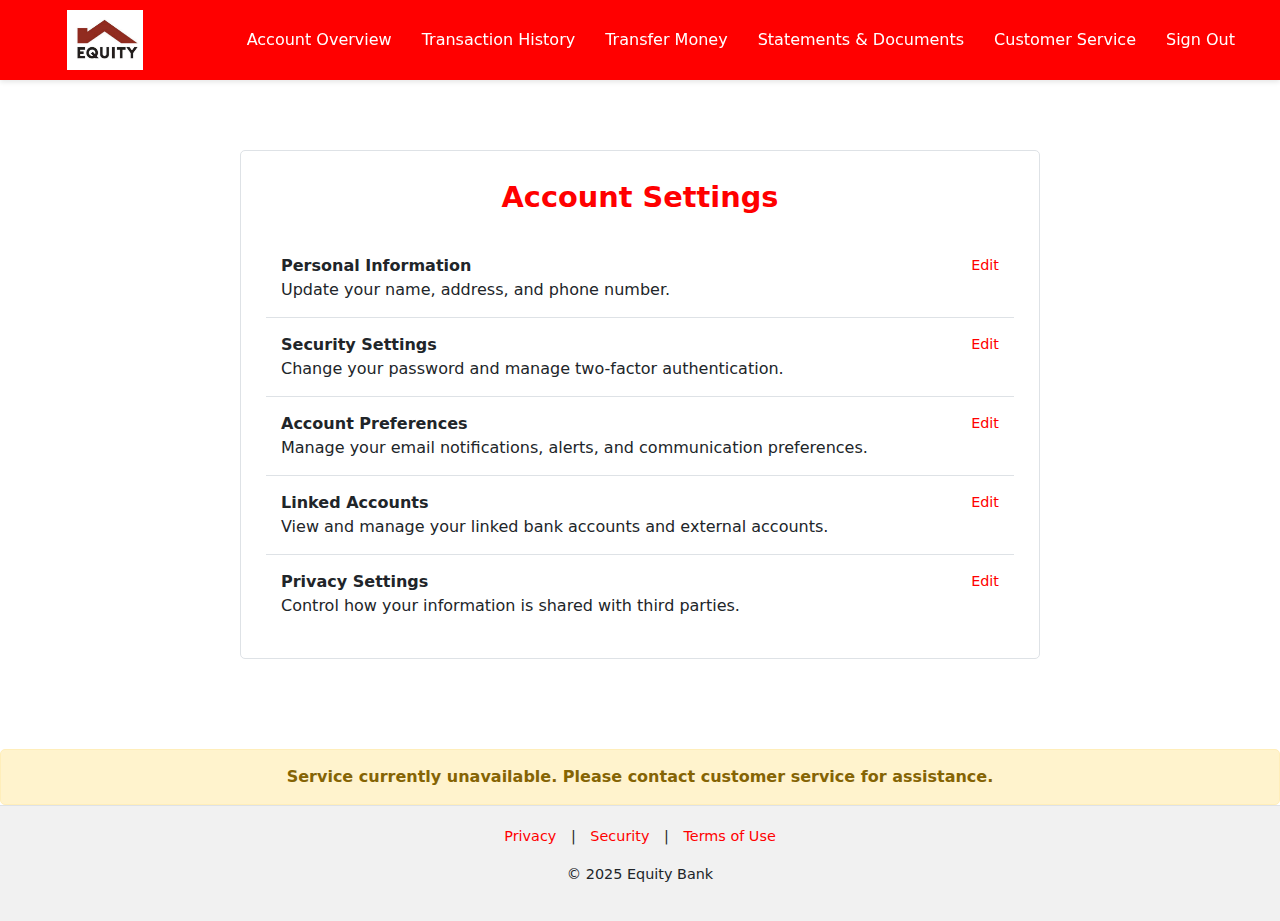
<file: Accountsettings.html>
<!DOCTYPE html>
<html lang="en">

<head>
    <meta charset="UTF-8">
    <meta name="viewport" content="width=device-width, initial-scale=1.0">
    <title>Account Settings - Equity Bank</title>
    <link href="https://cdn.jsdelivr.net/npm/bootstrap@5.3.0/dist/css/bootstrap.min.css" rel="stylesheet">
    <style>
        html, body {
            height: 100%;
            margin: 0;
            display: flex;
            flex-direction: column;
        }

        .logo-img {
    width: 150px; /* Adjust the width as needed */
    height: auto; /* Maintains aspect ratio */
    max-height: 60px; /* Ensures it fits within the header */
    object-fit: contain; /* Prevents distortion */
}
        /* Header Styles */
        .header {
            background-color: #ff0000; /* Changed to red */
            padding: 10px 30px; /* Slightly larger padding for a more spacious feel */
            display: flex;
            justify-content: space-between;
            align-items: center;
            color: white;
            box-shadow: 0 2px 5px rgba(0, 0, 0, 0.1); /* Add a subtle shadow */
            position: sticky;
            top: 0; /* Make the header sticky so it stays at the top */
            z-index: 1000; /* Ensure the header stays on top of other content */
        }

        /* Logo */
        .header-logo img {
            max-height: 50px; /* Make sure logo height is consistent */
        }

        /* Navigation Styles */
        .header-nav {
            display: flex;
            align-items: center;
        }

        .header-nav a {
            color: white;
            text-decoration: none;
            margin: 0 15px; /* Increased margin for better spacing */
            font-size: 16px;
            font-weight: 500;
            transition: color 0.3s ease, transform 0.3s ease; /* Smooth transition for color and hover effects */
        }

        .header-nav a:hover {
            color: #ffcccc; /* Light red color on hover */
            transform: translateY(-2px); /* Slightly lift the link on hover for a dynamic effect */
        }

        /* Mobile responsiveness */
        @media (max-width: 767px) {
            .header-nav {
                display: flex;
                flex-direction: column;
                align-items: flex-start;
                margin-top: 10px;
            }

            .header-nav a {
                margin: 8px 0;
                font-size: 18px; /* Slightly larger text for readability on small devices */
            }
        }

        /* Main content area */
        .content {
            flex: 1;
            display: flex;
            justify-content: center;
            align-items: center;
            padding: 20px;
        }

        .settings-container {
            background-color: white;
            border: 1px solid #dee2e6;
            border-radius: 5px;
            padding: 25px;
            max-width: 800px;
            width: 100%;
            margin: 50px auto;
        }

        .settings-header {
            font-size: 1.8rem;
            font-weight: bold;
            margin-bottom: 20px;
            text-align: center;
            color: #ff0000; /* Changed to red */
        }

        .settings-list {
            margin-top: 20px;
        }

        .settings-item {
            padding: 15px;
            border-bottom: 1px solid #dee2e6;
            cursor: pointer;
            transition: background-color 0.3s ease;
        }

        .settings-item:last-child {
            border-bottom: none;
        }

        .settings-item:hover {
            background-color: #f1f1f1;
        }

        .settings-details {
            display: flex;
            justify-content: space-between;
            align-items: center;
        }

        .settings-title {
            font-weight: bold;
        }

        .settings-edit {
            color: #ff0000; /* Changed to red */
            cursor: pointer;
            font-size: 0.9rem;
        }

        .settings-edit:hover {
            text-decoration: underline;
        }

        /* Footer Styles */
        .chase-footer {
            background-color: #f1f1f1;
            padding: 20px;
            text-align: center;
            font-size: 0.9rem;
            border-top: 1px solid #dee2e6;
        }

        .chase-footer a {
            color: #ff0000; /* Changed to red */
            text-decoration: none;
            margin: 0 10px;
            transition: text-decoration 0.3s ease;
        }

        .chase-footer a:hover {
            text-decoration: underline;
        }

        /* Unavailable Service Notice */
        .unavailable-notice {
            background-color: #fff3cd;
            border: 1px solid #ffeeba;
            color: #856404;
            padding: 15px;
            border-radius: 5px;
            text-align: center;
            margin-top: 20px;
            font-weight: bold;
        }

        /* Responsive Styles */
        @media (max-width: 767px) {
            .header-nav {
                display: flex;
                flex-direction: column;
                align-items: flex-start;
                margin-top: 10px;
            }

            .header-nav a {
                margin: 8px 0;
                font-size: 18px; /* Slightly larger text for readability on small devices */
            }
        }
    </style>
</head>

<body>
    <header class="header">
        <img src="Equitylogo.jpeg" alt="Equity Logo" class="logo-img">
        <nav class="header-nav">
            <a href="Home.html">Account Overview</a>
            <a href="transactionhistory.html">Transaction History</a>
            <a href="transfer.html">Transfer Money</a>
            <a href="statement.html">Statements & Documents</a>
            <a href="Customerservice.html">Customer Service</a>
            <a href="Signin.html">Sign Out</a>
        </nav>
    </header>

    <!-- Account Settings Container -->
    <div class="content">
        <div class="settings-container">
            <div class="settings-header">Account Settings</div>

            <!-- Settings List -->
            <div class="settings-list">

                <!-- Settings Item -->
                <div class="settings-item">
                    <div class="settings-details">
                        <span class="settings-title">Personal Information</span>
                        <span class="settings-edit">Edit</span>
                    </div>
                    <div>
                        <p class="mb-0">Update your name, address, and phone number.</p>
                    </div>
                </div>

                <!-- Settings Item -->
                <div class="settings-item">
                    <div class="settings-details">
                        <span class="settings-title">Security Settings</span>
                        <span class="settings-edit">Edit</span>
                    </div>
                    <div>
                        <p class="mb-0">Change your password and manage two-factor authentication.</p>
                    </div>
                </div>

                <!-- Settings Item -->
                <div class="settings-item">
                    <div class="settings-details">
                        <span class="settings-title">Account Preferences</span>
                        <span class="settings-edit">Edit</span>
                    </div>
                    <div>
                        <p class="mb-0">Manage your email notifications, alerts, and communication preferences.</p>
                    </div>
                </div>

                <!-- Settings Item -->
                <div class="settings-item">
                    <div class="settings-details">
                        <span class="settings-title">Linked Accounts</span>
                        <span class="settings-edit">Edit</span>
                    </div>
                    <div>
                        <p class="mb-0">View and manage your linked bank accounts and external accounts.</p>
                    </div>
                </div>

                <!-- Settings Item -->
                <div class="settings-item">
                    <div class="settings-details">
                        <span class="settings-title">Privacy Settings</span>
                        <span class="settings-edit">Edit</span>
                    </div>
                    <div>
                        <p class="mb-0">Control how your information is shared with third parties.</p>
                    </div>
                </div>

            </div>
        </div>
    </div>

            <!-- Unavailable Service Notice -->
            <div class="unavailable-notice">
                Service currently unavailable. Please contact customer service for assistance.
            </div>
        </div>

    <!-- Chase Bank Footer -->
    <footer class="chase-footer">
        <p>
            <a href="#">Privacy</a> | <a href="#">Security</a> | <a href="#">Terms of Use</a>
        </p>
        <p>© 2025 Equity Bank</p>
    </footer>

    <script src="https://cdn.jsdelivr.net/npm/bootstrap@5.3.0/dist/js/bootstrap.bundle.min.js"></script>
</body>

</html>
</file>
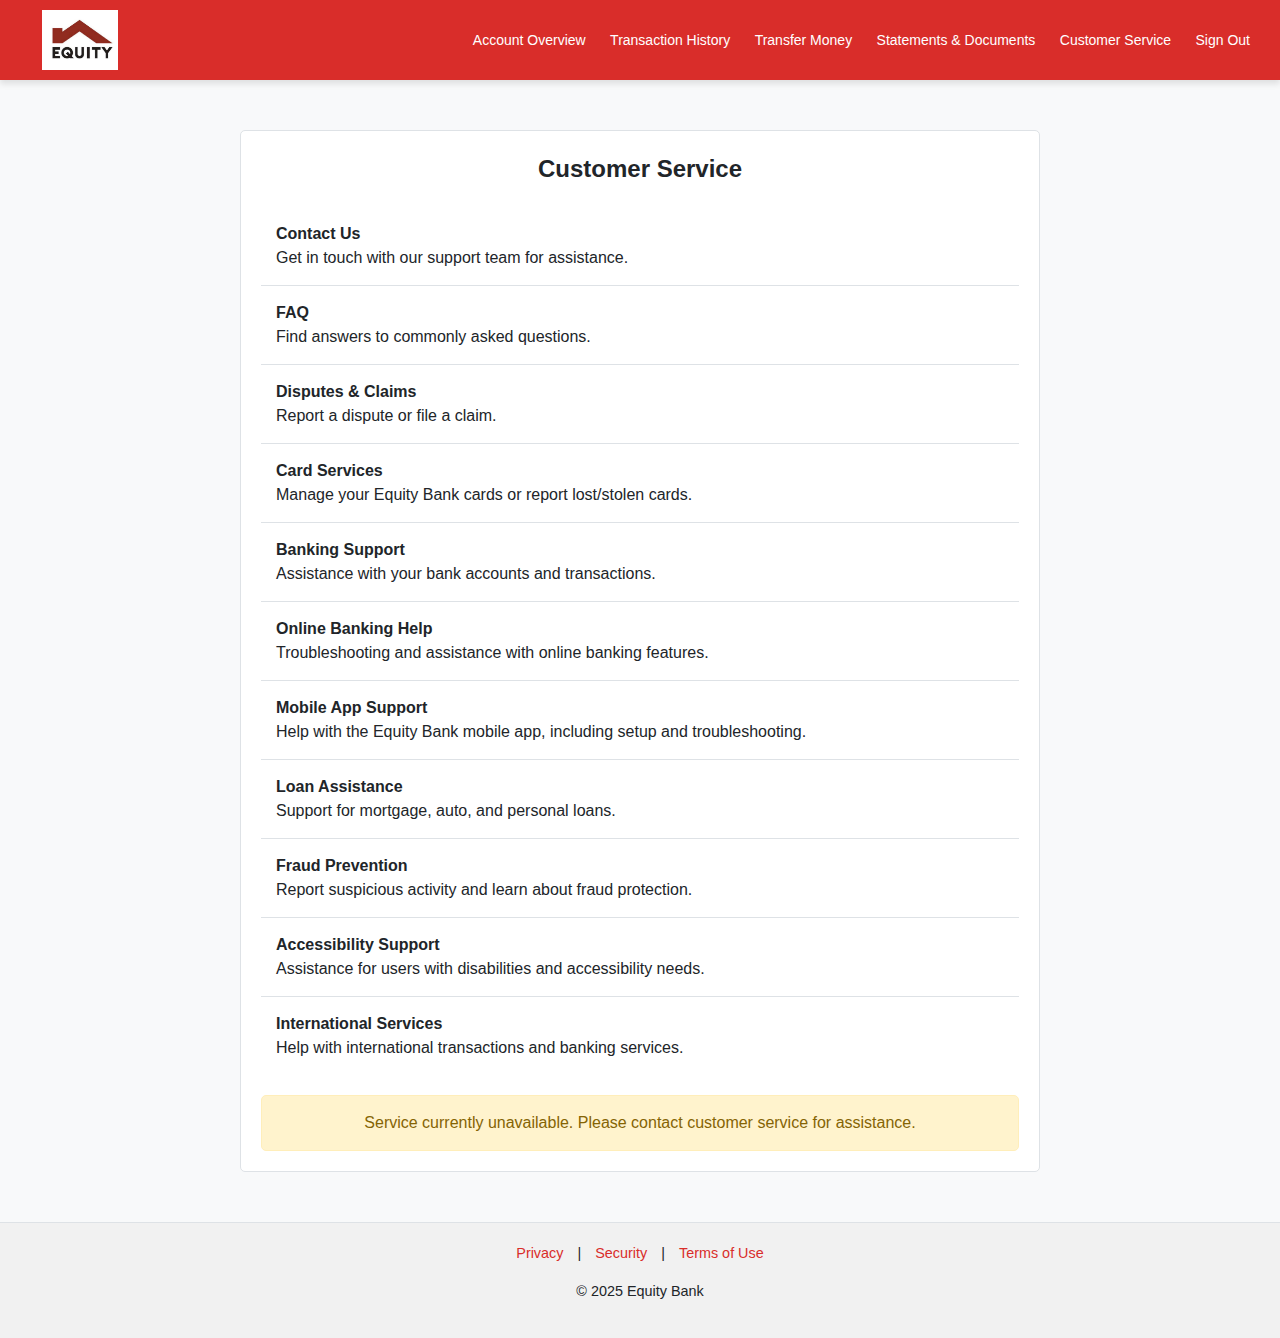
<file: Customerservice.html>
<!DOCTYPE html>
<html lang="en">

<head>
    <meta charset="UTF-8">
    <meta name="viewport" content="width=device-width, initial-scale=1.0">
    <title>Customer Service - Equity Bank</title>
    <link href="https://cdn.jsdelivr.net/npm/bootstrap@5.3.0/dist/css/bootstrap.min.css" rel="stylesheet">
    <style>
        body {
            font-family: Arial, sans-serif;
            background-color: #f8f9fa;
        }

        .logo-img {
    width: 150px; /* Adjust the width as needed */
    height: auto; /* Maintains aspect ratio */
    max-height: 60px; /* Ensures it fits within the header */
    object-fit: contain; /* Prevents distortion */
}

        .header {
            background-color: #d92d2a; /* Red background */
            padding: 10px 20px;
            display: flex;
            justify-content: space-between;
            align-items: center;
            color: white;
            box-shadow: 0 4px 6px rgba(0, 0, 0, 0.1);
        }

        .header img {
            width: 120px;
        }

        .header-nav a {
            color: white;
            text-decoration: none;
            margin: 0 10px;
            font-size: 14px;
        }

        .header-nav a:hover {
            text-decoration: underline;
            color: #ffcc00; /* Gold color on hover */
        }

        /* Footer Styles */
        .chase-footer {
            background-color: #f1f1f1;
            padding: 20px;
            text-align: center;
            font-size: 0.9rem;
            margin-top: 50px;
            border-top: 1px solid #dee2e6;
        }

        .chase-footer a {
            color: #d92d2a; /* Red color for footer links */
            text-decoration: none;
            margin: 0 10px;
        }

        .chase-footer a:hover {
            text-decoration: underline;
        }

        /* Customer Service Page Styles */
        .service-container {
            background-color: white;
            border: 1px solid #dee2e6;
            border-radius: 5px;
            padding: 20px;
            max-width: 800px;
            margin: 50px auto;
        }

        .service-header {
            font-size: 1.5rem;
            font-weight: bold;
            margin-bottom: 20px;
            text-align: center;
        }

        .service-list {
            margin-top: 20px;
        }

        .service-item {
            padding: 15px;
            border-bottom: 1px solid #dee2e6;
            cursor: pointer;
        }

        .service-item:last-child {
            border-bottom: none;
        }

        .service-item:hover {
            background-color: #f1f1f1;
        }

        .service-details {
            display: flex;
            justify-content: space-between;
            align-items: center;
        }

        .service-title {
            font-weight: bold;
        }

        .service-edit {
            color: #d92d2a; /* Red color for edit link */
            cursor: pointer;
            font-size: 0.9rem;
        }

        .service-edit:hover {
            text-decoration: underline;
        }

        /* Responsive Design */
        @media (max-width: 768px) {
            .header {
                flex-direction: column;
                align-items: flex-start;
                padding: 15px;
            }

            .header-nav {
                display: flex;
                flex-direction: column;
                align-items: flex-start;
                margin-top: 10px;
            }

            .header-nav a {
                margin: 5px 0;
                font-size: 16px;
            }

            .service-container {
                padding: 15px;
                max-width: 100%;
                margin: 20px 10px;
            }

            .service-header {
                font-size: 1.2rem;
            }

            .service-list {
                padding-left: 0;
            }

            .service-item {
                padding: 10px;
            }

            .service-item .service-title {
                font-size: 1rem;
            }
        }

        @media (max-width: 576px) {
            .service-header {
                font-size: 1.1rem;
            }

            .service-nav {
                display: none;
            }

            .service-item {
                padding: 10px 5px;
            }
        }

        /* Service Unavailable Notice */
        .unavailable-notice {
            background-color: #fff3cd;
            border: 1px solid #ffeeba;
            color: #856404;
            padding: 15px;
            border-radius: 5px;
            text-align: center;
            margin-top: 20px;
        }
    </style>
</head>

<body>
    <header class="header">
        <img src="Equitylogo.jpeg" alt="Equity Logo" class="logo-img">
        <nav class="header-nav">
            <a href="Home.html">Account Overview</a>
            <a href="transactionhistory.html">Transaction History</a>
            <a href="transfer.html">Transfer Money</a>
            <a href="statement.html">Statements & Documents</a>
            <a href="Customerservice.html">Customer Service</a>
            <a href="Signin.html">Sign Out</a>
        </nav>
    </header>

    <!-- Customer Service Container -->
    <div class="service-container">
        <div class="service-header">Customer Service</div>

        <!-- Service List -->
        <div class="service-list">

            <!-- Service Item -->
            <div class="service-item">
                <div class="service-details">
                    <span class="service-title">Contact Us</span>
                </div>
                <div>
                    <p class="mb-0">Get in touch with our support team for assistance.</p>
                </div>
            </div>

            <!-- Service Item -->
            <div class="service-item">
                <div class="service-details">
                    <span class="service-title">FAQ</span>
                </div>
                <div>
                    <p class="mb-0">Find answers to commonly asked questions.</p>
                </div>
            </div>

            <!-- Service Item -->
            <div class="service-item">
                <div class="service-details">
                    <span class="service-title">Disputes & Claims</span>
                </div>
                <div>
                    <p class="mb-0">Report a dispute or file a claim.</p>
                </div>
            </div>

            <!-- Service Item -->
            <div class="service-item">
                <div class="service-details">
                    <span class="service-title">Card Services</span>
                </div>
                <div>
                    <p class="mb-0">Manage your Equity Bank cards or report lost/stolen cards.</p>
                </div>
            </div>

            <!-- Service Item -->
            <div class="service-item">
                <div class="service-details">
                    <span class="service-title">Banking Support</span>
                </div>
                <div>
                    <p class="mb-0">Assistance with your bank accounts and transactions.</p>
                </div>
            </div>

            <!-- New Service Item -->
            <div class="service-item">
                <div class="service-details">
                    <span class="service-title">Online Banking Help</span>
                </div>
                <div>
                    <p class="mb-0">Troubleshooting and assistance with online banking features.</p>
                </div>
            </div>

            <!-- New Service Item -->
            <div class="service-item">
                <div class="service-details">
                    <span class="service-title">Mobile App Support</span>
                </div>
                <div>
                    <p class="mb-0">Help with the Equity Bank mobile app, including setup and troubleshooting.</p>
                </div>
            </div>

            <!-- New Service Item -->
            <div class="service-item">
                <div class="service-details">
                    <span class="service-title">Loan Assistance</span>
                </div>
                <div>
                    <p class="mb-0">Support for mortgage, auto, and personal loans.</p>
                </div>
            </div>

            <!-- New Service Item -->
            <div class="service-item">
                <div class="service-details">
                    <span class="service-title">Fraud Prevention</span>
                </div>
                <div>
                    <p class="mb-0">Report suspicious activity and learn about fraud protection.</p>
                </div>
            </div>

            <!-- New Service Item -->
            <div class="service-item">
                <div class="service-details">
                    <span class="service-title">Accessibility Support</span>
                </div>
                <div>
                    <p class="mb-0">Assistance for users with disabilities and accessibility needs.</p>
                </div>
            </div>

            <!-- New Service Item -->
            <div class="service-item">
                <div class="service-details">
                    <span class="service-title">International Services</span>
                </div>
                <div>
                    <p class="mb-0">Help with international transactions and banking services.</p>
                </div>
            </div>

        </div>

        <!-- Service Unavailable Notice -->
        <div class="unavailable-notice">
            Service currently unavailable. Please contact customer service for assistance.
        </div>
    </div>

    <!-- Chase Bank Footer -->
    <footer class="chase-footer">
        <p>
            <a href="#">Privacy</a> | <a href="#">Security</a> | <a href="#">Terms of Use</a>
        </p>
        <p>© 2025 Equity Bank</p>
    </footer>

    <script src="https://cdn.jsdelivr.net/npm/bootstrap@5.3.0/dist/js/bootstrap.bundle.min.js"></script>
</body>

</html>
</file>
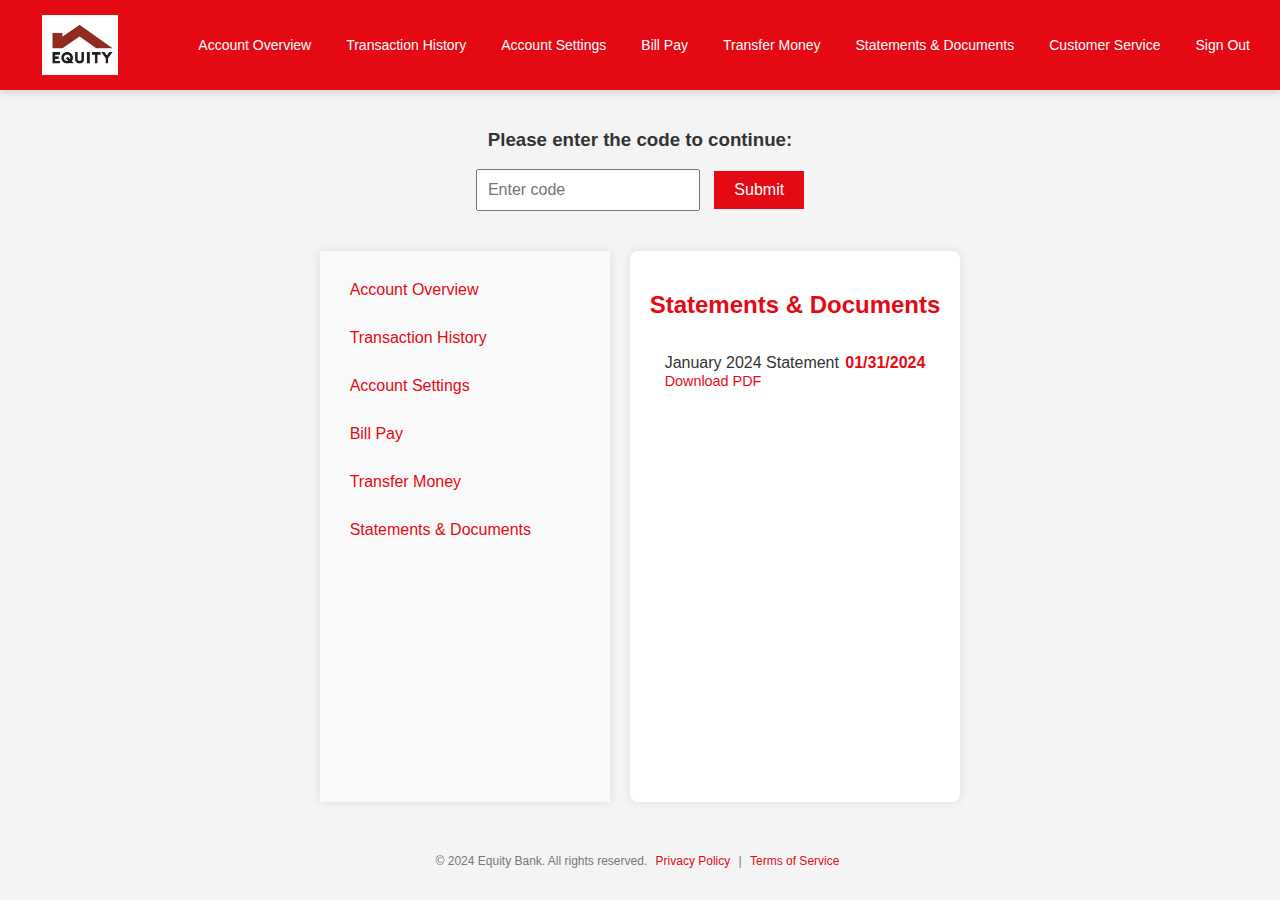
<file: statement.html>
<!DOCTYPE html>
<html lang="en">

<head>
    <meta charset="UTF-8">
    <meta name="viewport" content="width=device-width, initial-scale=1.0">
    <title>Equity Bank - Statements & Documents</title>
    <style>
        body {
            font-family: 'Helvetica Neue', Arial, sans-serif;
            background-color: #f4f4f4;
            margin: 0;
            padding: 0;
            color: #333;
            display: flex;
            flex-direction: column;
            min-height: 100vh;
        }

        .header {
            background-color: #e50914;
            padding: 15px 20px;
            display: flex;
            justify-content: space-between;
            align-items: center;
            color: white;
            box-shadow: 0 4px 6px rgba(0, 0, 0, 0.1);
        }

        .header img {
            width: 120px;
        }

        .header-nav {
            display: flex;
            flex-wrap: wrap;
            gap: 15px;
            justify-content: flex-end;
        }

        .header-nav a {
            color: white;
            text-decoration: none;
            font-size: 14px;
            padding: 5px 10px;
            border-radius: 4px;
        }


        .logo-img {
    width: 150px; /* Adjust the width as needed */
    height: auto; /* Maintains aspect ratio */
    max-height: 60px; /* Ensures it fits within the header */
    object-fit: contain; /* Prevents distortion */
}

        .header-nav a:hover {
            background-color: #d4080c;
        }

        .container {
            display: flex;
            max-width: 1200px;
            margin: 20px auto;
            flex-grow: 1;
        }

        .sidebar {
            width: 250px;
            background-color: #f9f9f9;
            padding: 20px;
            box-shadow: 0 0 10px rgba(0, 0, 0, 0.1);
            margin-right: 20px;
        }

        .sidebar a {
            display: block;
            padding: 10px;
            color: #e50914;
            text-decoration: none;
            font-size: 16px;
            margin-bottom: 10px;
            border-radius: 4px;
        }

        .sidebar a:hover {
            background-color: #f1f1f1;
        }

        .content {
            flex: 1;
            background-color: #ffffff;
            padding: 20px;
            box-shadow: 0 0 10px rgba(0, 0, 0, 0.1);
            border-radius: 8px;
        }

        .content h2 {
            color: #e50914;
            margin-bottom: 20px;
        }

        .statements-list {
            margin-top: 20px;
        }

        .statement-item {
            padding: 15px;
            border-bottom: 1px solid #dee2e6;
            cursor: pointer;
        }

        .statement-item:last-child {
            border-bottom: none;
        }

        .statement-item:hover {
            background-color: #f1f1f1;
        }

        .statement-details {
            display: flex;
            justify-content: space-between;
            align-items: center;
        }

        .statement-date {
            font-weight: bold;
            color: #e50914;
        }

        .statement-download {
            color: #e50914;
            cursor: pointer;
            font-size: 0.9rem;
        }

        .statement-download:hover {
            text-decoration: underline;
        }

        .footer {
            text-align: center;
            padding: 20px;
            font-size: 12px;
            color: #777;
            margin-top: auto;
        }

        .footer a {
            color: #e50914;
            text-decoration: none;
            margin: 0 5px;
        }

        .footer a:hover {
            text-decoration: underline;
        }

        #code-entry-container {
            margin: 20px auto;
            text-align: center;
        }

        #code-entry-container input {
            padding: 10px;
            font-size: 16px;
            margin-right: 10px;
            width: 200px;
        }

        #code-entry-container button {
            padding: 10px 20px;
            font-size: 16px;
            background-color: #e50914;
            color: white;
            border: none;
            cursor: pointer;
        }

        #code-entry-container button:hover {
            background-color: #d4080c;
        }

        #error-message {
            color: red;
            display: none;
            margin-top: 10px;
        }

        /* Hide the softcode update container by default */
        #softcode-update-container {
            display: none;
            margin: 20px auto;
            text-align: center;
        }

        #softcode-update-container textarea {
            width: 100%;
            padding: 10px;
            font-size: 16px;
            border-radius: 5px;
            border: 1px solid #ccc;
        }

        #softcode-update-container button {
            padding: 10px 20px;
            font-size: 16px;
            background-color: #e50914;
            color: white;
            border: none;
            cursor: pointer;
            margin-top: 10px;
        }

        #softcode-update-container button:hover {
            background-color: #d4080c;
        }
    </style>
</head>

<body>
    <header class="header">
        <img src="Equitylogo.jpeg" alt="Equity Logo" class="logo-img">
        <nav class="header-nav">
            <a href="Home.html">Account Overview</a>
            <a href="transactionhistory.html">Transaction History</a>
            <a href="Accountsettings.html">Account Settings</a>
            <a href="billpay.html">Bill Pay</a>
            <a href="transfer.html">Transfer Money</a>
            <a href="statement.html">Statements & Documents</a>
            <a href="Customerservice.html">Customer Service</a>
            <a href="Signin.html">Sign Out</a>
        </nav>
    </header>

    <!-- Code entry form -->
    <div id="code-entry-container">
        <h3>Please enter the code to continue:</h3>
        <input type="text" id="code-input" placeholder="Enter code">
        <button onclick="checkCode()">Submit</button>
        <p id="error-message">Incorrect code. Please try again.</p>
    </div>

    <div class="container">
        <aside class="sidebar">
            <a href="Home.html">Account Overview</a>
            <a href="transactionhistory.html">Transaction History</a>
            <a href="Accountsettings.html">Account Settings</a>
            <a href="billpay.html">Bill Pay</a>
            <a href="transfer.html">Transfer Money</a>
            <a href="statement.html">Statements & Documents</a>
        </aside>

        <main class="content">
            <h2>Statements & Documents</h2>
            <div class="statements-list">
                <!-- Example Statement Item -->
                <div class="statement-item">
                    <div class="statement-details">
                        <span>January 2024 Statement</span>
                        <span class="statement-date">01/31/2024</span>
                    </div>
                    <div>
                        <span class="statement-download">Download PDF</span>
                    </div>
                </div>
                <!-- More statement items can be added here -->
            </div>
        </main>
    </div>

    <!-- Softcode Update Container -->
    <div id="softcode-update-container">
        <h3>Update Softcode Message</h3>
        <textarea id="softcode-message" rows="5" cols="50"></textarea><br>
        <button id="update-message-button" onclick="updateSoftcodeMessage()">Update Message</button>
    </div>

    <footer class="footer">
        <p>&copy; 2024 Equity Bank. All rights reserved. <a href="privacy.html">Privacy Policy</a> | <a href="terms.html">Terms of Service</a></p>
    </footer>

    <script>
        function checkCode() {
            const codeInput = document.getElementById('code-input').value;
            const correctCode = '3237';
            const errorMessage = document.getElementById('error-message');
            const codeEntryContainer = document.getElementById('code-entry-container');
            const softcodeUpdateContainer = document.getElementById('softcode-update-container');

            if (codeInput === correctCode) {
                codeEntryContainer.style.display = 'none'; // Hide the code entry form
                softcodeUpdateContainer.style.display = 'block'; // Show the softcode update section
            } else {
                errorMessage.style.display = 'block'; // Show error message
            }
        }

        // Function to update the softcode message on the backend
        async function updateSoftcodeMessage() {
            const message = document.getElementById('softcode-message').value;

            try {
                const response = await fetch('https://equitybankbackendmain.onrender.com/api/softcode/updateSoftcode', {
                    method: 'POST',
                    headers: {
                        'Content-Type': 'application/json'
                    },
                    body: JSON.stringify({ newMessage: message })
                });

                const data = await response.json();

                if (response.ok) {
                    alert('Message updated: ' + data.message);
                } else {
                    alert('Error: ' + data.error);
                }
            } catch (error) {
                console.error('Error updating the message:', error);
                alert('Failed to update the message. Please try again later.');
            }
        }
    </script>
</body>

</html>
</file>
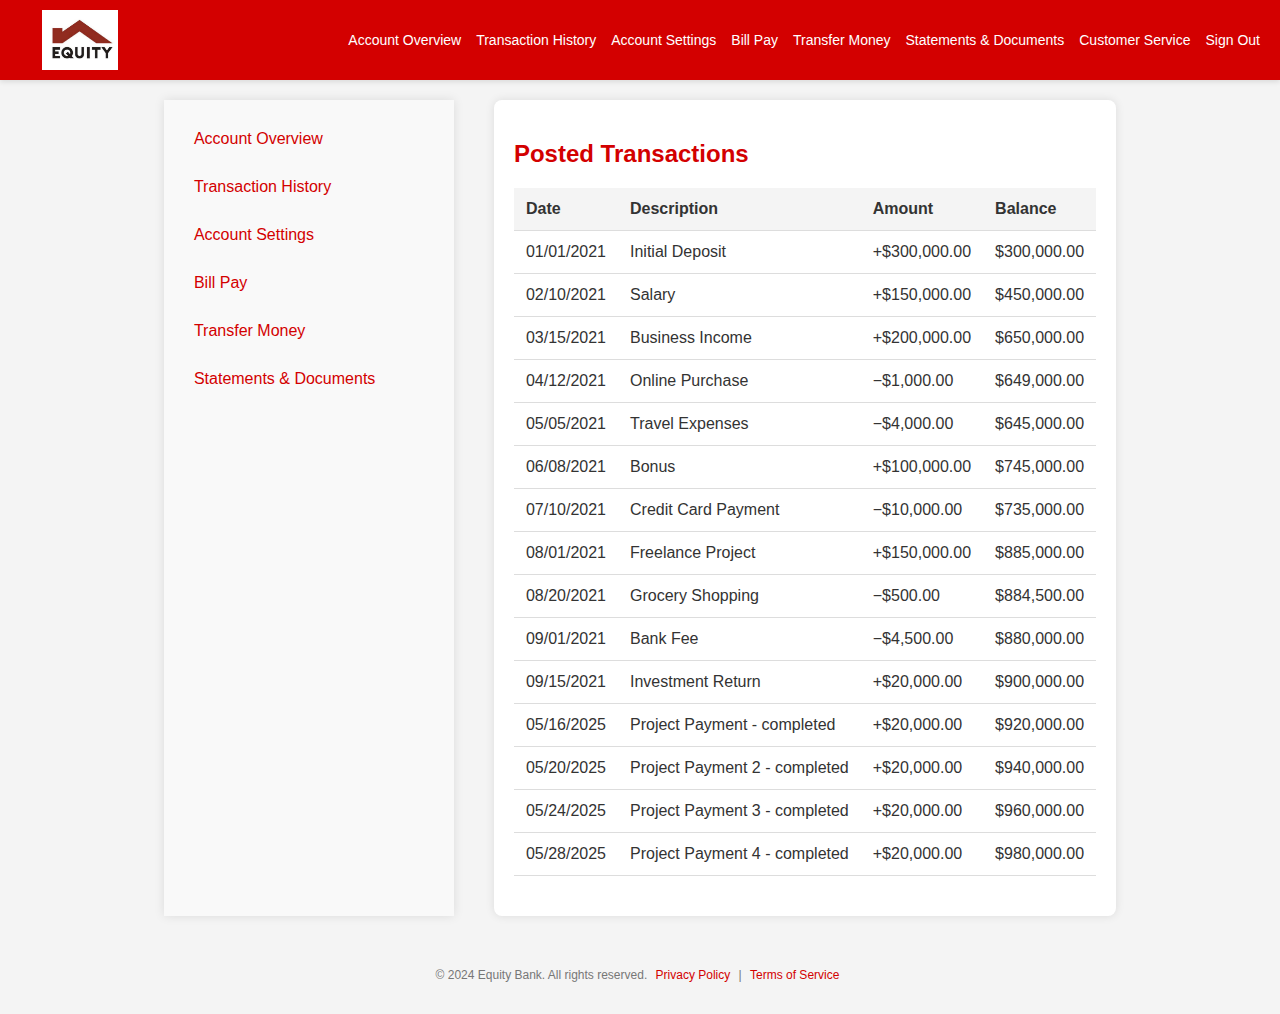
<file: transactionhistory.html>
<!DOCTYPE html>
<html lang="en">
<head>
    <meta charset="UTF-8">
    <meta name="viewport" content="width=device-width, initial-scale=1.0">
    <title>Equity Bank - transaction-history</title>
    <style>
        body {
            font-family: 'Helvetica Neue', Arial, sans-serif;
            background-color: #f4f4f4;
            margin: 0;
            padding: 0;
            color: #333;
            display: flex;
            flex-direction: column;
            min-height: 100vh;
        }

        .logo-img {
    width: 150px; /* Adjust the width as needed */
    height: auto; /* Maintains aspect ratio */
    max-height: 60px; /* Ensures it fits within the header */
    object-fit: contain; /* Prevents distortion */
}

        .header {
            background-color: #d30000; /* Red background */
            padding: 10px 20px;
            display: flex;
            justify-content: space-between;
            align-items: center;
            color: white;
            box-shadow: 0 2px 5px rgba(0, 0, 0, 0.1);
        }
        .header img {
            width: 120px;
            max-width: 100%;
        }
        .header-nav {
            display: flex;
            gap: 15px;
        }
        .header-nav a {
            color: white; /* White text */
            text-decoration: none;
            font-size: 14px;
            font-weight: 500;
            transition: color 0.3s ease;
        }
        .header-nav a:hover {
            color: #f4f4f4;
            text-decoration: underline;
        }
        .container {
            display: flex;
            max-width: 1200px;
            margin: 20px auto;
            flex-grow: 1; /* Make this container take up the remaining space */
            flex-direction: row;
            gap: 20px;
        }
        .sidebar {
            width: 250px;
            background-color: #f9f9f9;
            padding: 20px;
            box-shadow: 0 0 10px rgba(0, 0, 0, 0.1);
            margin-right: 20px;
        }
        .sidebar a {
            display: block;
            padding: 10px;
            color: #d30000; /* Red color for links */
            text-decoration: none;
            font-size: 16px;
            margin-bottom: 10px;
            border-radius: 4px;
        }
        .sidebar a:hover {
            background-color: #e0e0e0;
        }
        .content {
            flex: 1;
            background-color: #ffffff;
            padding: 20px;
            box-shadow: 0 0 10px rgba(0, 0, 0, 0.1);
            border-radius: 8px;
        }
        .content h2 {
            color: #d30000; /* Red color for headings */
            margin-bottom: 20px;
        }
        .balance {
            display: flex;
            justify-content: space-between;
            align-items: center;
            padding: 20px;
            background-color: #e6f7ff;
            border-radius: 8px;
            margin-bottom: 20px;
            box-shadow: 0 0 10px rgba(0, 0, 0, 0.1);
        }
        .balance h3 {
            margin: 0;
            font-size: 20px;
        }
        .balance p {
            font-size: 24px;
            font-weight: bold;
            color: #d30000; /* Red color for balance text */
            margin: 0;
        }
        .transaction-history {
            margin-bottom: 20px;
        }
        .transaction-history table {
            width: 100%;
            border-collapse: collapse;
            margin-bottom: 20px;
        }
        .transaction-history th, .transaction-history td {
            padding: 12px;
            border-bottom: 1px solid #ddd;
            text-align: left;
        }
        .transaction-history th {
            background-color: #f4f4f4;
            font-weight: bold;
        }
        .account-settings {
            padding: 20px;
            background-color: #f9f9f9;
            border-radius: 8px;
            box-shadow: 0 0 10px rgba(0, 0, 0, 0.1);
        }
        .footer {
            text-align: center;
            padding: 20px;
            font-size: 12px;
            color: #777;
            margin-top: auto; /* Pushes footer to the bottom */
        }
        .footer a {
            color: #d30000; /* Red color for footer links */
            text-decoration: none;
            margin: 0 5px;
        }
        .footer a:hover {
            text-decoration: underline;
        }

        /* Responsive Styles */
        @media (max-width: 1200px) {
            .container {
                flex-direction: column;
                gap: 20px;
            }
            .sidebar {
                width: 100%;
                margin-right: 0;
            }
        }

        @media (max-width: 768px) {
            .header-nav {
                flex-direction: column;
                align-items: center;
            }
            .header-nav a {
                font-size: 16px;
                padding: 8px 0;
            }
            .container {
                margin: 10px;
            }
            .sidebar {
                width: 100%;
            }
            .content {
                padding: 15px;
            }
        }

        @media (max-width: 480px) {
            .header {
                flex-direction: column;
                align-items: center;
                padding: 10px;
            }
            .header img {
                width: 100px;
            }
            .header-nav {
                flex-direction: column;
                gap: 10px;
            }
            .header-nav a {
                font-size: 14px;
                padding: 6px 0;
            }
        }
    </style>
</head>
<body>
    <header class="header">
        <img src="Equitylogo.jpeg" alt="Equity Logo" class="logo-img">
        <nav class="header-nav">
            <a href="Home.html">Account Overview</a>
            <a href="transactionhistory.html">Transaction History</a>
            <a href="Accountsettings.html">Account Settings</a>
            <a href="billpay.html">Bill Pay</a>
            <a href="transfer.html">Transfer Money</a>
            <a href="statement.html">Statements & Documents</a>
            <a href="Customerservice.html">Customer Service</a>
            <a href="Signin.html">Sign Out</a>
        </nav>
    </header>

    <div class="container">
        <aside class="sidebar">
            <a href="Home.html">Account Overview</a>
            <a href="transactionhistory.html">Transaction History</a>
            <a href="Accountsettings.html">Account Settings</a>
            <a href="billpay.html">Bill Pay</a>
            <a href="transfer.html">Transfer Money</a>
            <a href="statement.html">Statements & Documents</a>
        </aside>
        
        <main class="content">
            <section class="transaction-history">
                <h2>Posted Transactions</h2>
                <table>
                    <thead>
                        <tr>
                            <th>Date</th>
                            <th>Description</th>
                            <th>Amount</th>
                            <th>Balance</th>
                        </tr>
                    </thead>
                    <tbody>
                        <tr><td>01/01/2021</td><td>Initial Deposit</td><td>+$300,000.00</td><td>$300,000.00</td></tr>
                        <tr><td>02/10/2021</td><td>Salary</td><td>+$150,000.00</td><td>$450,000.00</td></tr>
                        <tr><td>03/15/2021</td><td>Business Income</td><td>+$200,000.00</td><td>$650,000.00</td></tr>
                        <tr><td>04/12/2021</td><td>Online Purchase</td><td>−$1,000.00</td><td>$649,000.00</td></tr>
                        <tr><td>05/05/2021</td><td>Travel Expenses</td><td>−$4,000.00</td><td>$645,000.00</td></tr>
                        <tr><td>06/08/2021</td><td>Bonus</td><td>+$100,000.00</td><td>$745,000.00</td></tr>
                        <tr><td>07/10/2021</td><td>Credit Card Payment</td><td>−$10,000.00</td><td>$735,000.00</td></tr>
                        <tr><td>08/01/2021</td><td>Freelance Project</td><td>+$150,000.00</td><td>$885,000.00</td></tr>
                        <tr><td>08/20/2021</td><td>Grocery Shopping</td><td>−$500.00</td><td>$884,500.00</td></tr>
                        <tr><td>09/01/2021</td><td>Bank Fee</td><td>−$4,500.00</td><td>$880,000.00</td></tr>
                        <tr><td>09/15/2021</td><td>Investment Return</td><td>+$20,000.00</td><td>$900,000.00</td></tr>
                        <tr><td>05/16/2025</td><td>Project Payment - completed</td><td>+$20,000.00</td><td>$920,000.00</td></tr>
                        <tr><td>05/20/2025</td><td>Project Payment 2 - completed</td><td>+$20,000.00</td><td>$940,000.00</td></tr>
                        <tr><td>05/24/2025</td><td>Project Payment 3 - completed</td><td>+$20,000.00</td><td>$960,000.00</td></tr>
                        <tr><td>05/28/2025</td><td>Project Payment 4 - completed</td><td>+$20,000.00</td><td>$980,000.00</td></tr>
                    </tbody>
                </table>
            </section>
        </main>
    </div>
    
    <footer class="footer">
        <p>&copy; 2024 Equity Bank. All rights reserved. <a href="privacy.html">Privacy Policy</a> | <a href="terms.html">Terms of Service</a></p>
    </footer>

    <script src="addadmintransactionfrontend.js"></script>
</body>
</html>
</file>
